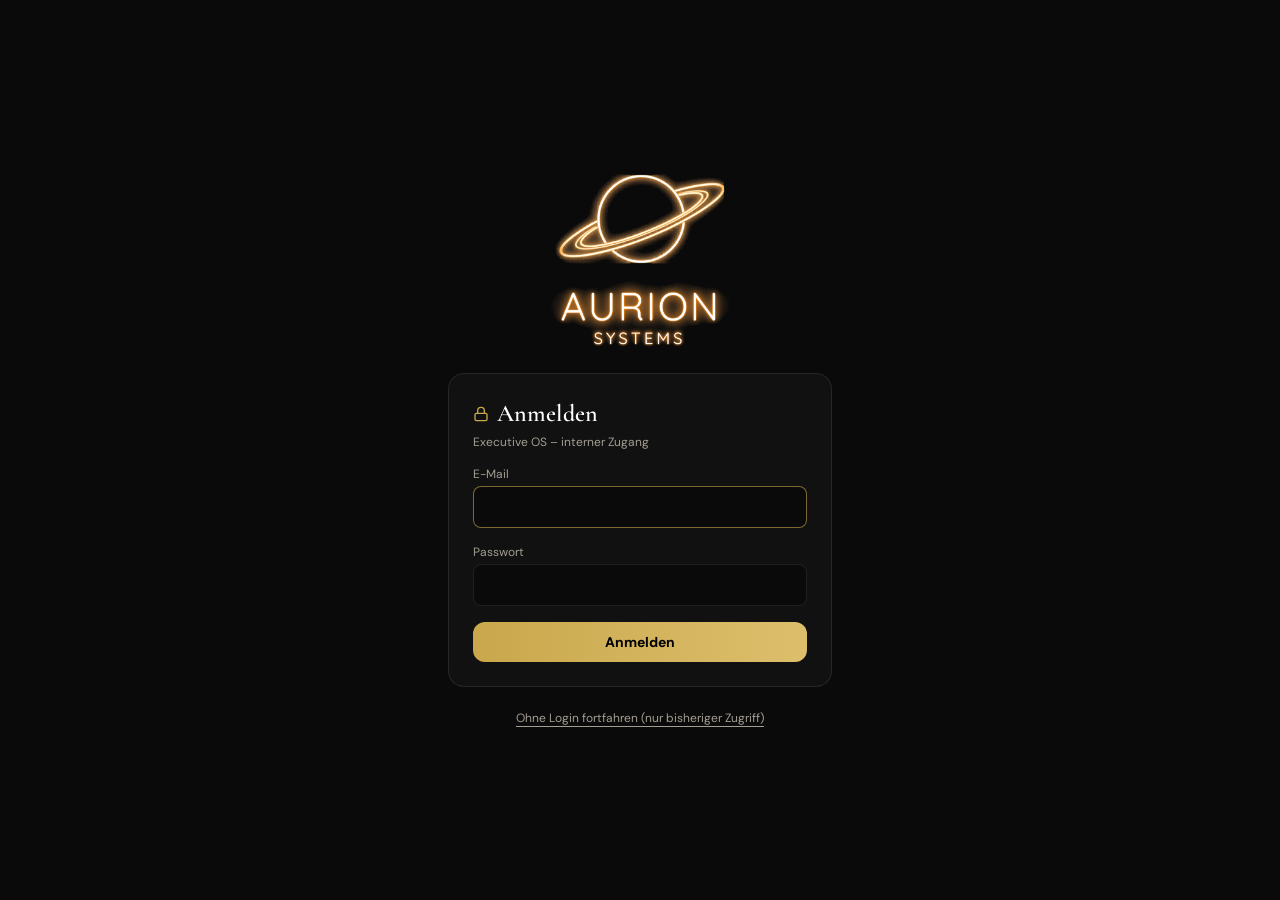
<file: index.html>
<!doctype html>
<html lang="de">
  <head>
    <meta name="robots" content="noindex,nofollow" />
    <meta charset="UTF-8" />
    <link rel="icon" type="image/png" href="./brand/favicon-clean.png" />
    <link rel="manifest" href="./manifest.webmanifest" />
    <link rel="apple-touch-icon" href="./brand/app-icon-180.png" />
    <meta name="apple-mobile-web-app-capable" content="yes" />
    <meta name="apple-mobile-web-app-status-bar-style" content="black" />
    <meta name="apple-mobile-web-app-title" content="Aurion" />
    <meta name="theme-color" content="#0A0A0A" />
    <meta name="viewport" content="width=device-width, initial-scale=1.0, viewport-fit=cover" />
    <title>Aurion Systems — Executive OS</title>
    <script type="module" crossorigin src="./assets/index-BF0K0bJr.js"></script>
    <link rel="stylesheet" crossorigin href="./assets/index-GeJ67xeR.css">
  </head>
  <body>
    <div id="root"></div>
  </body>
</html>
</file>
<file: assets/index-GeJ67xeR.css>
@font-face{font-family:DM Sans;font-style:normal;font-display:swap;font-weight:400;src:url(./dm-sans-latin-ext-400-normal-BtiwyxMk.woff2)format("woff2"),url(./dm-sans-latin-ext-400-normal-BjWJ59Pq.woff)format("woff");unicode-range:U+100-2BA,U+2BD-2C5,U+2C7-2CC,U+2CE-2D7,U+2DD-2FF,U+304,U+308,U+329,U+1D00-1DBF,U+1E00-1E9F,U+1EF2-1EFF,U+2020,U+20A0-20AB,U+20AD-20C0,U+2113,U+2C60-2C7F,U+A720-A7FF}@font-face{font-family:DM Sans;font-style:normal;font-display:swap;font-weight:400;src:url(./dm-sans-latin-400-normal-CW0RaeGs.woff2)format("woff2"),url(./dm-sans-latin-400-normal-BwCSEQnW.woff)format("woff");unicode-range:U+??,U+131,U+152-153,U+2BB-2BC,U+2C6,U+2DA,U+2DC,U+304,U+308,U+329,U+2000-206F,U+20AC,U+2122,U+2191,U+2193,U+2212,U+2215,U+FEFF,U+FFFD}@font-face{font-family:DM Sans;font-style:normal;font-display:swap;font-weight:500;src:url(./dm-sans-latin-ext-500-normal-BJfUCQsA.woff2)format("woff2"),url(./dm-sans-latin-ext-500-normal-DR84L5F-.woff)format("woff");unicode-range:U+100-2BA,U+2BD-2C5,U+2C7-2CC,U+2CE-2D7,U+2DD-2FF,U+304,U+308,U+329,U+1D00-1DBF,U+1E00-1E9F,U+1EF2-1EFF,U+2020,U+20A0-20AB,U+20AD-20C0,U+2113,U+2C60-2C7F,U+A720-A7FF}@font-face{font-family:DM Sans;font-style:normal;font-display:swap;font-weight:500;src:url(./dm-sans-latin-500-normal-B9HHJjqV.woff2)format("woff2"),url(./dm-sans-latin-500-normal-Dr3UlScf.woff)format("woff");unicode-range:U+??,U+131,U+152-153,U+2BB-2BC,U+2C6,U+2DA,U+2DC,U+304,U+308,U+329,U+2000-206F,U+20AC,U+2122,U+2191,U+2193,U+2212,U+2215,U+FEFF,U+FFFD}@font-face{font-family:DM Sans;font-style:normal;font-display:swap;font-weight:600;src:url(./dm-sans-latin-ext-600-normal-4vooXBpG.woff2)format("woff2"),url(./dm-sans-latin-ext-600-normal-DRtaDpgU.woff)format("woff");unicode-range:U+100-2BA,U+2BD-2C5,U+2C7-2CC,U+2CE-2D7,U+2DD-2FF,U+304,U+308,U+329,U+1D00-1DBF,U+1E00-1E9F,U+1EF2-1EFF,U+2020,U+20A0-20AB,U+20AD-20C0,U+2113,U+2C60-2C7F,U+A720-A7FF}@font-face{font-family:DM Sans;font-style:normal;font-display:swap;font-weight:600;src:url(./dm-sans-latin-600-normal-Aqo67rzb.woff2)format("woff2"),url(./dm-sans-latin-600-normal-BmdmIIQ2.woff)format("woff");unicode-range:U+??,U+131,U+152-153,U+2BB-2BC,U+2C6,U+2DA,U+2DC,U+304,U+308,U+329,U+2000-206F,U+20AC,U+2122,U+2191,U+2193,U+2212,U+2215,U+FEFF,U+FFFD}@font-face{font-family:DM Sans;font-style:normal;font-display:swap;font-weight:700;src:url(./dm-sans-latin-ext-700-normal-CJIcxD6K.woff2)format("woff2"),url(./dm-sans-latin-ext-700-normal-BLI3TTWz.woff)format("woff");unicode-range:U+100-2BA,U+2BD-2C5,U+2C7-2CC,U+2CE-2D7,U+2DD-2FF,U+304,U+308,U+329,U+1D00-1DBF,U+1E00-1E9F,U+1EF2-1EFF,U+2020,U+20A0-20AB,U+20AD-20C0,U+2113,U+2C60-2C7F,U+A720-A7FF}@font-face{font-family:DM Sans;font-style:normal;font-display:swap;font-weight:700;src:url(./dm-sans-latin-700-normal-DvUfVpUG.woff2)format("woff2"),url(./dm-sans-latin-700-normal-CUSSCpQX.woff)format("woff");unicode-range:U+??,U+131,U+152-153,U+2BB-2BC,U+2C6,U+2DA,U+2DC,U+304,U+308,U+329,U+2000-206F,U+20AC,U+2122,U+2191,U+2193,U+2212,U+2215,U+FEFF,U+FFFD}@font-face{font-family:Cormorant Garamond;font-style:normal;font-display:swap;font-weight:500;src:url(./cormorant-garamond-cyrillic-ext-500-normal-Yta7XZ9C.woff2)format("woff2"),url(./cormorant-garamond-cyrillic-ext-500-normal-lsPpqi9g.woff)format("woff");unicode-range:U+460-52F,U+1C80-1C8A,U+20B4,U+2DE0-2DFF,U+A640-A69F,U+FE2E-FE2F}@font-face{font-family:Cormorant Garamond;font-style:normal;font-display:swap;font-weight:500;src:url(./cormorant-garamond-cyrillic-500-normal-CyAY5ZLS.woff2)format("woff2"),url(./cormorant-garamond-cyrillic-500-normal-DkJXBcIH.woff)format("woff");unicode-range:U+301,U+400-45F,U+490-491,U+4B0-4B1,U+2116}@font-face{font-family:Cormorant Garamond;font-style:normal;font-display:swap;font-weight:500;src:url(./cormorant-garamond-vietnamese-500-normal-BZGLGj12.woff2)format("woff2"),url(./cormorant-garamond-vietnamese-500-normal-DqXqCC0q.woff)format("woff");unicode-range:U+102-103,U+110-111,U+128-129,U+168-169,U+1A0-1A1,U+1AF-1B0,U+300-301,U+303-304,U+308-309,U+323,U+329,U+1EA0-1EF9,U+20AB}@font-face{font-family:Cormorant Garamond;font-style:normal;font-display:swap;font-weight:500;src:url(./cormorant-garamond-latin-ext-500-normal-CH1kM7og.woff2)format("woff2"),url(./cormorant-garamond-latin-ext-500-normal-DYeaGGzO.woff)format("woff");unicode-range:U+100-2BA,U+2BD-2C5,U+2C7-2CC,U+2CE-2D7,U+2DD-2FF,U+304,U+308,U+329,U+1D00-1DBF,U+1E00-1E9F,U+1EF2-1EFF,U+2020,U+20A0-20AB,U+20AD-20C0,U+2113,U+2C60-2C7F,U+A720-A7FF}@font-face{font-family:Cormorant Garamond;font-style:normal;font-display:swap;font-weight:500;src:url(./cormorant-garamond-latin-500-normal-BsRWmXhO.woff2)format("woff2"),url(./cormorant-garamond-latin-500-normal-zIXX3Q-H.woff)format("woff");unicode-range:U+??,U+131,U+152-153,U+2BB-2BC,U+2C6,U+2DA,U+2DC,U+304,U+308,U+329,U+2000-206F,U+20AC,U+2122,U+2191,U+2193,U+2212,U+2215,U+FEFF,U+FFFD}@font-face{font-family:Cormorant Garamond;font-style:normal;font-display:swap;font-weight:600;src:url(./cormorant-garamond-cyrillic-ext-600-normal-BMhMHfrj.woff2)format("woff2"),url(./cormorant-garamond-cyrillic-ext-600-normal-CsIYWmWK.woff)format("woff");unicode-range:U+460-52F,U+1C80-1C8A,U+20B4,U+2DE0-2DFF,U+A640-A69F,U+FE2E-FE2F}@font-face{font-family:Cormorant Garamond;font-style:normal;font-display:swap;font-weight:600;src:url(./cormorant-garamond-cyrillic-600-normal-C2atO-64.woff2)format("woff2"),url(./cormorant-garamond-cyrillic-600-normal-FNmA3REe.woff)format("woff");unicode-range:U+301,U+400-45F,U+490-491,U+4B0-4B1,U+2116}@font-face{font-family:Cormorant Garamond;font-style:normal;font-display:swap;font-weight:600;src:url(./cormorant-garamond-vietnamese-600-normal-BoXdMtcr.woff2)format("woff2"),url(./cormorant-garamond-vietnamese-600-normal-C4HEjEaf.woff)format("woff");unicode-range:U+102-103,U+110-111,U+128-129,U+168-169,U+1A0-1A1,U+1AF-1B0,U+300-301,U+303-304,U+308-309,U+323,U+329,U+1EA0-1EF9,U+20AB}@font-face{font-family:Cormorant Garamond;font-style:normal;font-display:swap;font-weight:600;src:url(./cormorant-garamond-latin-ext-600-normal-DaBc-lu7.woff2)format("woff2"),url(./cormorant-garamond-latin-ext-600-normal-Dk3-quAP.woff)format("woff");unicode-range:U+100-2BA,U+2BD-2C5,U+2C7-2CC,U+2CE-2D7,U+2DD-2FF,U+304,U+308,U+329,U+1D00-1DBF,U+1E00-1E9F,U+1EF2-1EFF,U+2020,U+20A0-20AB,U+20AD-20C0,U+2113,U+2C60-2C7F,U+A720-A7FF}@font-face{font-family:Cormorant Garamond;font-style:normal;font-display:swap;font-weight:600;src:url(./cormorant-garamond-latin-600-normal-Co1r35X9.woff2)format("woff2"),url(./cormorant-garamond-latin-600-normal-2CBVLo0M.woff)format("woff");unicode-range:U+??,U+131,U+152-153,U+2BB-2BC,U+2C6,U+2DA,U+2DC,U+304,U+308,U+329,U+2000-206F,U+20AC,U+2122,U+2191,U+2193,U+2212,U+2215,U+FEFF,U+FFFD}@layer properties{@supports (((-webkit-hyphens:none)) and (not (margin-trim:inline))) or ((-moz-orient:inline) and (not (color:rgb(from red r g b)))){*,:before,:after,::backdrop{--tw-translate-x:0;--tw-translate-y:0;--tw-translate-z:0;--tw-rotate-x:initial;--tw-rotate-y:initial;--tw-rotate-z:initial;--tw-skew-x:initial;--tw-skew-y:initial;--tw-space-y-reverse:0;--tw-border-style:solid;--tw-gradient-position:initial;--tw-gradient-from:#0000;--tw-gradient-via:#0000;--tw-gradient-to:#0000;--tw-gradient-stops:initial;--tw-gradient-via-stops:initial;--tw-gradient-from-position:0%;--tw-gradient-via-position:50%;--tw-gradient-to-position:100%;--tw-leading:initial;--tw-font-weight:initial;--tw-tracking:initial;--tw-shadow:0 0 #0000;--tw-shadow-color:initial;--tw-shadow-alpha:100%;--tw-inset-shadow:0 0 #0000;--tw-inset-shadow-color:initial;--tw-inset-shadow-alpha:100%;--tw-ring-color:initial;--tw-ring-shadow:0 0 #0000;--tw-inset-ring-color:initial;--tw-inset-ring-shadow:0 0 #0000;--tw-ring-inset:initial;--tw-ring-offset-width:0px;--tw-ring-offset-color:#fff;--tw-ring-offset-shadow:0 0 #0000;--tw-blur:initial;--tw-brightness:initial;--tw-contrast:initial;--tw-grayscale:initial;--tw-hue-rotate:initial;--tw-invert:initial;--tw-opacity:initial;--tw-saturate:initial;--tw-sepia:initial;--tw-drop-shadow:initial;--tw-drop-shadow-color:initial;--tw-drop-shadow-alpha:100%;--tw-drop-shadow-size:initial;--tw-duration:initial}}}@layer theme{:root,:host{--font-sans:"DM Sans",sans-serif;--font-mono:ui-monospace, SFMono-Regular, Menlo, Monaco, Consolas, "Liberation Mono", "Courier New", monospace;--color-orange-500:#e0a04a;--color-amber-200:#f0ce98;--color-amber-300:#e8b873;--color-amber-400:#e0a04a;--color-amber-500:#e0a04a;--color-emerald-100:oklch(95% .052 163.051);--color-emerald-200:#bfddbe;--color-emerald-300:#a3cca2;--color-emerald-400:#7fb77e;--color-emerald-500:#7fb77e;--color-sky-300:oklch(82.8% .111 230.318);--color-sky-500:oklch(68.5% .169 237.323);--color-rose-200:#ebb5ab;--color-rose-300:#e3917f;--color-rose-400:#d4604f;--color-rose-500:#d4604f;--color-rose-600:#b94a3b;--color-slate-100:#f5f5f5;--color-slate-200:#e6e3dc;--color-slate-300:#cfcbc1;--color-slate-400:#a39e92;--color-slate-500:#7e796e;--color-slate-600:#5c584f;--color-slate-700:#3d3a34;--color-slate-800:#262421;--color-black:#000;--color-white:#fff;--spacing:.25rem;--container-xs:20rem;--container-sm:24rem;--container-md:28rem;--container-lg:32rem;--container-xl:36rem;--container-2xl:42rem;--container-3xl:48rem;--text-xs:.75rem;--text-xs--line-height:calc(1 / .75);--text-sm:.875rem;--text-sm--line-height:calc(1.25 / .875);--text-base:1rem;--text-base--line-height:calc(1.5 / 1);--text-lg:1.125rem;--text-lg--line-height:calc(1.75 / 1.125);--text-xl:1.25rem;--text-xl--line-height:calc(1.75 / 1.25);--text-2xl:1.5rem;--text-2xl--line-height:calc(2 / 1.5);--text-3xl:1.875rem;--text-3xl--line-height:calc(2.25 / 1.875);--text-4xl:2.25rem;--text-4xl--line-height:calc(2.5 / 2.25);--font-weight-normal:400;--font-weight-medium:500;--font-weight-semibold:600;--font-weight-bold:700;--tracking-tight:-.025em;--tracking-wider:.05em;--tracking-widest:.1em;--leading-tight:1.25;--leading-snug:1.375;--leading-relaxed:1.625;--radius-sm:.25rem;--radius-lg:.5rem;--radius-xl:.75rem;--radius-2xl:1rem;--animate-spin:spin 1s linear infinite;--animate-ping:ping 1s cubic-bezier(0, 0, .2, 1) infinite;--animate-pulse:pulse 2s cubic-bezier(.4, 0, .6, 1) infinite;--animate-bounce:bounce 1s infinite;--default-transition-duration:.15s;--default-transition-timing-function:cubic-bezier(.4, 0, .2, 1);--default-font-family:var(--font-sans);--default-mono-font-family:var(--font-mono);--font-display:"Cormorant Garamond",Georgia,serif;--color-ink:#0a0a0a;--color-surface:#111;--color-raised:#171717;--color-gold:#c9a84c;--color-gold-light:#ddbe6b}}@layer base{*,:after,:before,::backdrop{box-sizing:border-box;border:0 solid;margin:0;padding:0}::file-selector-button{box-sizing:border-box;border:0 solid;margin:0;padding:0}html,:host{-webkit-text-size-adjust:100%;tab-size:4;line-height:1.5;font-family:var(--default-font-family,-apple-system, BlinkMacSystemFont, "Segoe UI", Roboto, "Helvetica Neue", "Noto Sans", Arial, sans-serif, "Apple Color Emoji", "Segoe UI Emoji", "Segoe UI Symbol", "Noto Color Emoji");font-feature-settings:var(--default-font-feature-settings,normal);font-variation-settings:var(--default-font-variation-settings,normal);-webkit-tap-highlight-color:transparent}hr{height:0;color:inherit;border-top-width:1px}abbr:where([title]){-webkit-text-decoration:underline dotted;text-decoration:underline dotted}h1,h2,h3,h4,h5,h6{font-size:inherit;font-weight:inherit}a{color:inherit;-webkit-text-decoration:inherit;-webkit-text-decoration:inherit;-webkit-text-decoration:inherit;-webkit-text-decoration:inherit;text-decoration:inherit}b,strong{font-weight:bolder}code,kbd,samp,pre{font-family:var(--default-mono-font-family,ui-monospace, SFMono-Regular, Menlo, Monaco, Consolas, "Liberation Mono", "Courier New", monospace);font-feature-settings:var(--default-mono-font-feature-settings,normal);font-variation-settings:var(--default-mono-font-variation-settings,normal);font-size:1em}small{font-size:80%}sub,sup{vertical-align:baseline;font-size:75%;line-height:0;position:relative}sub{bottom:-.25em}sup{top:-.5em}table{text-indent:0;border-color:inherit;border-collapse:collapse}:-moz-focusring:where(:not(iframe)){outline:auto}progress{vertical-align:baseline}summary{display:list-item}ol,ul,menu{list-style:none}img,svg,video,canvas,audio,iframe,embed,object{vertical-align:middle;display:block}img,video{max-width:100%;height:auto}button,input,select,optgroup,textarea{font:inherit;font-feature-settings:inherit;font-variation-settings:inherit;letter-spacing:inherit;color:inherit;opacity:1;background-color:#0000;border-radius:0}::file-selector-button{font:inherit;font-feature-settings:inherit;font-variation-settings:inherit;letter-spacing:inherit;color:inherit;opacity:1;background-color:#0000;border-radius:0}:where(select:is([multiple],[size])) optgroup{font-weight:bolder}:where(select:is([multiple],[size])) optgroup option{padding-inline-start:20px}::file-selector-button{margin-inline-end:4px}::placeholder{opacity:1}@supports (not ((-webkit-appearance:-apple-pay-button))) or (contain-intrinsic-size:1px){::placeholder{color:currentColor}@supports (color:color-mix(in lab, red, red)){::placeholder{color:color-mix(in oklab, currentcolor 50%, transparent)}}}textarea{resize:vertical}::-webkit-search-decoration{-webkit-appearance:none}::-webkit-date-and-time-value{min-height:1lh;text-align:inherit}::-webkit-datetime-edit{display:inline-flex}::-webkit-datetime-edit-fields-wrapper{padding:0}::-webkit-datetime-edit{padding-block:0}::-webkit-datetime-edit-year-field{padding-block:0}::-webkit-datetime-edit-month-field{padding-block:0}::-webkit-datetime-edit-day-field{padding-block:0}::-webkit-datetime-edit-hour-field{padding-block:0}::-webkit-datetime-edit-minute-field{padding-block:0}::-webkit-datetime-edit-second-field{padding-block:0}::-webkit-datetime-edit-millisecond-field{padding-block:0}::-webkit-datetime-edit-meridiem-field{padding-block:0}::-webkit-calendar-picker-indicator{line-height:1}:-moz-ui-invalid{box-shadow:none}button,input:where([type=button],[type=reset],[type=submit]){appearance:button}::file-selector-button{appearance:button}::-webkit-inner-spin-button{height:auto}::-webkit-outer-spin-button{height:auto}[hidden]:where(:not([hidden=until-found])){display:none!important}}@layer components;@layer utilities{.pointer-events-none{pointer-events:none}.visible{visibility:visible}.absolute{position:absolute}.fixed{position:fixed}.relative{position:relative}.static{position:static}.sticky{position:sticky}.inset-0{inset:0}.-top-8{top:calc(var(--spacing) * -8)}.top-0{top:0}.top-1\/2{top:50%}.top-3{top:calc(var(--spacing) * 3)}.top-4{top:calc(var(--spacing) * 4)}.-right-8{right:calc(var(--spacing) * -8)}.right-0\.5{right:calc(var(--spacing) * .5)}.right-3{right:calc(var(--spacing) * 3)}.right-4{right:calc(var(--spacing) * 4)}.right-5{right:calc(var(--spacing) * 5)}.bottom-0\.5{bottom:calc(var(--spacing) * .5)}.bottom-5{bottom:calc(var(--spacing) * 5)}.left-2\.5{left:calc(var(--spacing) * 2.5)}.left-3{left:calc(var(--spacing) * 3)}.z-0{z-index:0}.z-10{z-index:10}.z-20{z-index:20}.z-30{z-index:30}.z-50{z-index:50}.z-\[60\]{z-index:60}.col-span-2{grid-column:span 2/span 2}.col-span-3{grid-column:span 3/span 3}.col-span-4{grid-column:span 4/span 4}.col-span-6{grid-column:span 6/span 6}.col-span-7{grid-column:span 7/span 7}.col-span-10{grid-column:span 10/span 10}.col-span-12{grid-column:span 12/span 12}.mx-auto{margin-inline:auto}.my-2{margin-block:calc(var(--spacing) * 2)}.my-auto{margin-block:auto}.mt-0\.5{margin-top:calc(var(--spacing) * .5)}.mt-1{margin-top:var(--spacing)}.mt-1\.5{margin-top:calc(var(--spacing) * 1.5)}.mt-2{margin-top:calc(var(--spacing) * 2)}.mt-3{margin-top:calc(var(--spacing) * 3)}.mt-4{margin-top:calc(var(--spacing) * 4)}.mt-5{margin-top:calc(var(--spacing) * 5)}.mt-6{margin-top:calc(var(--spacing) * 6)}.mr-1{margin-right:var(--spacing)}.mr-1\.5{margin-right:calc(var(--spacing) * 1.5)}.mb-0\.5{margin-bottom:calc(var(--spacing) * .5)}.mb-1{margin-bottom:var(--spacing)}.mb-1\.5{margin-bottom:calc(var(--spacing) * 1.5)}.mb-2{margin-bottom:calc(var(--spacing) * 2)}.mb-3{margin-bottom:calc(var(--spacing) * 3)}.mb-4{margin-bottom:calc(var(--spacing) * 4)}.mb-5{margin-bottom:calc(var(--spacing) * 5)}.mb-6{margin-bottom:calc(var(--spacing) * 6)}.ml-2{margin-left:calc(var(--spacing) * 2)}.ml-auto{margin-left:auto}.line-clamp-2{-webkit-line-clamp:2;-webkit-box-orient:vertical;display:-webkit-box;overflow:hidden}.block{display:block}.flex{display:flex}.grid{display:grid}.hidden{display:none}.inline{display:inline}.table{display:table}.h-1\.5{height:calc(var(--spacing) * 1.5)}.h-2{height:calc(var(--spacing) * 2)}.h-2\.5{height:calc(var(--spacing) * 2.5)}.h-3{height:calc(var(--spacing) * 3)}.h-3\.5{height:calc(var(--spacing) * 3.5)}.h-4{height:calc(var(--spacing) * 4)}.h-5{height:calc(var(--spacing) * 5)}.h-8{height:calc(var(--spacing) * 8)}.h-11{height:calc(var(--spacing) * 11)}.h-24{height:calc(var(--spacing) * 24)}.h-36{height:calc(var(--spacing) * 36)}.h-44{height:calc(var(--spacing) * 44)}.h-60{height:calc(var(--spacing) * 60)}.h-\[420px\]{height:420px}.h-auto{height:auto}.h-full{height:100%}.h-screen{height:100vh}.max-h-44{max-height:calc(var(--spacing) * 44)}.max-h-56{max-height:calc(var(--spacing) * 56)}.max-h-80{max-height:calc(var(--spacing) * 80)}.max-h-\[90vh\]{max-height:90vh}.max-h-\[240px\]{max-height:240px}.max-h-\[420px\]{max-height:420px}.max-h-\[520px\]{max-height:520px}.max-h-\[720px\]{max-height:720px}.min-h-\[24rem\]{min-height:24rem}.min-h-\[68px\]{min-height:68px}.min-h-\[220px\]{min-height:220px}.min-h-\[320px\]{min-height:320px}.min-h-screen{min-height:100vh}.\!w-auto{width:auto!important}.w-2{width:calc(var(--spacing) * 2)}.w-2\.5{width:calc(var(--spacing) * 2.5)}.w-3{width:calc(var(--spacing) * 3)}.w-3\.5{width:calc(var(--spacing) * 3.5)}.w-4{width:calc(var(--spacing) * 4)}.w-5{width:calc(var(--spacing) * 5)}.w-8{width:calc(var(--spacing) * 8)}.w-9{width:calc(var(--spacing) * 9)}.w-10{width:calc(var(--spacing) * 10)}.w-11{width:calc(var(--spacing) * 11)}.w-24{width:calc(var(--spacing) * 24)}.w-28{width:calc(var(--spacing) * 28)}.w-40{width:calc(var(--spacing) * 40)}.w-60{width:calc(var(--spacing) * 60)}.w-64{width:calc(var(--spacing) * 64)}.w-auto{width:auto}.w-full{width:100%}.max-w-2xl{max-width:var(--container-2xl)}.max-w-3xl{max-width:var(--container-3xl)}.max-w-\[60\%\]{max-width:60%}.max-w-\[180px\]{max-width:180px}.max-w-\[200px\]{max-width:200px}.max-w-\[240px\]{max-width:240px}.max-w-\[1650px\]{max-width:1650px}.max-w-\[min\(92vw\,460px\)\]{max-width:min(92vw,460px)}.max-w-full{max-width:100%}.max-w-lg{max-width:var(--container-lg)}.max-w-md{max-width:var(--container-md)}.max-w-sm{max-width:var(--container-sm)}.max-w-xl{max-width:var(--container-xl)}.max-w-xs{max-width:var(--container-xs)}.min-w-0{min-width:0}.min-w-\[160px\]{min-width:160px}.min-w-\[180px\]{min-width:180px}.min-w-\[200px\]{min-width:200px}.min-w-\[640px\]{min-width:640px}.min-w-\[760px\]{min-width:760px}.min-w-\[780px\]{min-width:780px}.min-w-\[920px\]{min-width:920px}.flex-1{flex:1}.shrink-0{flex-shrink:0}.basis-full{flex-basis:100%}.border-collapse{border-collapse:collapse}.-translate-y-1\/2{--tw-translate-y:calc(calc(1 / 2 * 100%) * -1);translate:var(--tw-translate-x) var(--tw-translate-y)}.transform{transform:var(--tw-rotate-x,) var(--tw-rotate-y,) var(--tw-rotate-z,) var(--tw-skew-x,) var(--tw-skew-y,)}.animate-bounce{animation:var(--animate-bounce)}.animate-ping{animation:var(--animate-ping)}.animate-pulse{animation:var(--animate-pulse)}.animate-spin{animation:var(--animate-spin)}.cursor-not-allowed{cursor:not-allowed}.cursor-pointer{cursor:pointer}.scroll-mt-28{scroll-margin-top:calc(var(--spacing) * 28)}.grid-cols-1{grid-template-columns:repeat(1,minmax(0,1fr))}.grid-cols-2{grid-template-columns:repeat(2,minmax(0,1fr))}.grid-cols-3{grid-template-columns:repeat(3,minmax(0,1fr))}.grid-cols-7{grid-template-columns:repeat(7,minmax(0,1fr))}.grid-cols-12{grid-template-columns:repeat(12,minmax(0,1fr))}.grid-cols-\[auto_1fr\]{grid-template-columns:auto 1fr}.flex-col{flex-direction:column}.flex-wrap{flex-wrap:wrap}.items-baseline{align-items:baseline}.items-center{align-items:center}.items-end{align-items:flex-end}.items-start{align-items:flex-start}.justify-between{justify-content:space-between}.justify-center{justify-content:center}.justify-end{justify-content:flex-end}.gap-1{gap:var(--spacing)}.gap-1\.5{gap:calc(var(--spacing) * 1.5)}.gap-2{gap:calc(var(--spacing) * 2)}.gap-2\.5{gap:calc(var(--spacing) * 2.5)}.gap-3{gap:calc(var(--spacing) * 3)}.gap-3\.5{gap:calc(var(--spacing) * 3.5)}.gap-4{gap:calc(var(--spacing) * 4)}.gap-6{gap:calc(var(--spacing) * 6)}:where(.space-y-0\.5>:not(:last-child)){--tw-space-y-reverse:0;margin-block-start:calc(calc(var(--spacing) * .5) * var(--tw-space-y-reverse));margin-block-end:calc(calc(var(--spacing) * .5) * calc(1 - var(--tw-space-y-reverse)))}:where(.space-y-1>:not(:last-child)){--tw-space-y-reverse:0;margin-block-start:calc(var(--spacing) * var(--tw-space-y-reverse));margin-block-end:calc(var(--spacing) * calc(1 - var(--tw-space-y-reverse)))}:where(.space-y-1\.5>:not(:last-child)){--tw-space-y-reverse:0;margin-block-start:calc(calc(var(--spacing) * 1.5) * var(--tw-space-y-reverse));margin-block-end:calc(calc(var(--spacing) * 1.5) * calc(1 - var(--tw-space-y-reverse)))}:where(.space-y-2>:not(:last-child)){--tw-space-y-reverse:0;margin-block-start:calc(calc(var(--spacing) * 2) * var(--tw-space-y-reverse));margin-block-end:calc(calc(var(--spacing) * 2) * calc(1 - var(--tw-space-y-reverse)))}:where(.space-y-2\.5>:not(:last-child)){--tw-space-y-reverse:0;margin-block-start:calc(calc(var(--spacing) * 2.5) * var(--tw-space-y-reverse));margin-block-end:calc(calc(var(--spacing) * 2.5) * calc(1 - var(--tw-space-y-reverse)))}:where(.space-y-3>:not(:last-child)){--tw-space-y-reverse:0;margin-block-start:calc(calc(var(--spacing) * 3) * var(--tw-space-y-reverse));margin-block-end:calc(calc(var(--spacing) * 3) * calc(1 - var(--tw-space-y-reverse)))}:where(.space-y-3\.5>:not(:last-child)){--tw-space-y-reverse:0;margin-block-start:calc(calc(var(--spacing) * 3.5) * var(--tw-space-y-reverse));margin-block-end:calc(calc(var(--spacing) * 3.5) * calc(1 - var(--tw-space-y-reverse)))}:where(.space-y-4>:not(:last-child)){--tw-space-y-reverse:0;margin-block-start:calc(calc(var(--spacing) * 4) * var(--tw-space-y-reverse));margin-block-end:calc(calc(var(--spacing) * 4) * calc(1 - var(--tw-space-y-reverse)))}:where(.space-y-6>:not(:last-child)){--tw-space-y-reverse:0;margin-block-start:calc(calc(var(--spacing) * 6) * var(--tw-space-y-reverse));margin-block-end:calc(calc(var(--spacing) * 6) * calc(1 - var(--tw-space-y-reverse)))}.gap-x-3{column-gap:calc(var(--spacing) * 3)}.gap-y-1{row-gap:var(--spacing)}.self-center{align-self:center}.truncate{text-overflow:ellipsis;white-space:nowrap;overflow:hidden}.overflow-hidden{overflow:hidden}.overflow-visible{overflow:visible}.overflow-x-auto{overflow-x:auto}.overflow-x-hidden{overflow-x:hidden}.overflow-y-auto{overflow-y:auto}.rounded{border-radius:.25rem}.rounded-2xl{border-radius:var(--radius-2xl)}.rounded-full{border-radius:2147483647px}.rounded-lg{border-radius:var(--radius-lg)}.rounded-sm{border-radius:var(--radius-sm)}.rounded-xl{border-radius:var(--radius-xl)}.border{border-style:var(--tw-border-style);border-width:1px}.border-t{border-top-style:var(--tw-border-style);border-top-width:1px}.border-r{border-right-style:var(--tw-border-style);border-right-width:1px}.border-b{border-bottom-style:var(--tw-border-style);border-bottom-width:1px}.border-l{border-left-style:var(--tw-border-style);border-left-width:1px}.border-dashed{--tw-border-style:dashed;border-style:dashed}.border-amber-500\/30{border-color:#e0a04a4d}@supports (color:color-mix(in lab, red, red)){.border-amber-500\/30{border-color:color-mix(in oklab, var(--color-amber-500) 30%, transparent)}}.border-amber-500\/35{border-color:#e0a04a59}@supports (color:color-mix(in lab, red, red)){.border-amber-500\/35{border-color:color-mix(in oklab, var(--color-amber-500) 35%, transparent)}}.border-amber-500\/40{border-color:#e0a04a66}@supports (color:color-mix(in lab, red, red)){.border-amber-500\/40{border-color:color-mix(in oklab, var(--color-amber-500) 40%, transparent)}}.border-amber-500\/50{border-color:#e0a04a80}@supports (color:color-mix(in lab, red, red)){.border-amber-500\/50{border-color:color-mix(in oklab, var(--color-amber-500) 50%, transparent)}}.border-emerald-500\/25{border-color:#7fb77e40}@supports (color:color-mix(in lab, red, red)){.border-emerald-500\/25{border-color:color-mix(in oklab, var(--color-emerald-500) 25%, transparent)}}.border-emerald-500\/30{border-color:#7fb77e4d}@supports (color:color-mix(in lab, red, red)){.border-emerald-500\/30{border-color:color-mix(in oklab, var(--color-emerald-500) 30%, transparent)}}.border-emerald-500\/35{border-color:#7fb77e59}@supports (color:color-mix(in lab, red, red)){.border-emerald-500\/35{border-color:color-mix(in oklab, var(--color-emerald-500) 35%, transparent)}}.border-emerald-500\/40{border-color:#7fb77e66}@supports (color:color-mix(in lab, red, red)){.border-emerald-500\/40{border-color:color-mix(in oklab, var(--color-emerald-500) 40%, transparent)}}.border-gold\/20{border-color:#c9a84c33}@supports (color:color-mix(in lab, red, red)){.border-gold\/20{border-color:color-mix(in oklab, var(--color-gold) 20%, transparent)}}.border-gold\/25{border-color:#c9a84c40}@supports (color:color-mix(in lab, red, red)){.border-gold\/25{border-color:color-mix(in oklab, var(--color-gold) 25%, transparent)}}.border-gold\/30{border-color:#c9a84c4d}@supports (color:color-mix(in lab, red, red)){.border-gold\/30{border-color:color-mix(in oklab, var(--color-gold) 30%, transparent)}}.border-gold\/35{border-color:#c9a84c59}@supports (color:color-mix(in lab, red, red)){.border-gold\/35{border-color:color-mix(in oklab, var(--color-gold) 35%, transparent)}}.border-gold\/40{border-color:#c9a84c66}@supports (color:color-mix(in lab, red, red)){.border-gold\/40{border-color:color-mix(in oklab, var(--color-gold) 40%, transparent)}}.border-gold\/45{border-color:#c9a84c73}@supports (color:color-mix(in lab, red, red)){.border-gold\/45{border-color:color-mix(in oklab, var(--color-gold) 45%, transparent)}}.border-gold\/50{border-color:#c9a84c80}@supports (color:color-mix(in lab, red, red)){.border-gold\/50{border-color:color-mix(in oklab, var(--color-gold) 50%, transparent)}}.border-gold\/60{border-color:#c9a84c99}@supports (color:color-mix(in lab, red, red)){.border-gold\/60{border-color:color-mix(in oklab, var(--color-gold) 60%, transparent)}}.border-rose-500\/30{border-color:#d4604f4d}@supports (color:color-mix(in lab, red, red)){.border-rose-500\/30{border-color:color-mix(in oklab, var(--color-rose-500) 30%, transparent)}}.border-rose-500\/35{border-color:#d4604f59}@supports (color:color-mix(in lab, red, red)){.border-rose-500\/35{border-color:color-mix(in oklab, var(--color-rose-500) 35%, transparent)}}.border-rose-500\/40{border-color:#d4604f66}@supports (color:color-mix(in lab, red, red)){.border-rose-500\/40{border-color:color-mix(in oklab, var(--color-rose-500) 40%, transparent)}}.border-rose-500\/50{border-color:#d4604f80}@supports (color:color-mix(in lab, red, red)){.border-rose-500\/50{border-color:color-mix(in oklab, var(--color-rose-500) 50%, transparent)}}.border-sky-500\/35{border-color:#00a5ef59}@supports (color:color-mix(in lab, red, red)){.border-sky-500\/35{border-color:color-mix(in oklab, var(--color-sky-500) 35%, transparent)}}.border-slate-500\/30{border-color:#7e796e4d}@supports (color:color-mix(in lab, red, red)){.border-slate-500\/30{border-color:color-mix(in oklab, var(--color-slate-500) 30%, transparent)}}.border-slate-500\/40{border-color:#7e796e66}@supports (color:color-mix(in lab, red, red)){.border-slate-500\/40{border-color:color-mix(in oklab, var(--color-slate-500) 40%, transparent)}}.border-transparent{border-color:#0000}.border-white\/\[0\.1\]{border-color:#ffffff1a}@supports (color:color-mix(in lab, red, red)){.border-white\/\[0\.1\]{border-color:color-mix(in oklab, var(--color-white) 10%, transparent)}}.border-white\/\[0\.04\]{border-color:#ffffff0a}@supports (color:color-mix(in lab, red, red)){.border-white\/\[0\.04\]{border-color:color-mix(in oklab, var(--color-white) 4%, transparent)}}.border-white\/\[0\.05\]{border-color:#ffffff0d}@supports (color:color-mix(in lab, red, red)){.border-white\/\[0\.05\]{border-color:color-mix(in oklab, var(--color-white) 5%, transparent)}}.border-white\/\[0\.06\]{border-color:#ffffff0f}@supports (color:color-mix(in lab, red, red)){.border-white\/\[0\.06\]{border-color:color-mix(in oklab, var(--color-white) 6%, transparent)}}.border-white\/\[0\.07\]{border-color:#ffffff12}@supports (color:color-mix(in lab, red, red)){.border-white\/\[0\.07\]{border-color:color-mix(in oklab, var(--color-white) 7.0%, transparent)}}.border-white\/\[0\.08\]{border-color:#ffffff14}@supports (color:color-mix(in lab, red, red)){.border-white\/\[0\.08\]{border-color:color-mix(in oklab, var(--color-white) 8%, transparent)}}.border-white\/\[0\.09\]{border-color:#ffffff17}@supports (color:color-mix(in lab, red, red)){.border-white\/\[0\.09\]{border-color:color-mix(in oklab, var(--color-white) 9%, transparent)}}.border-white\/\[0\.12\]{border-color:#ffffff1f}@supports (color:color-mix(in lab, red, red)){.border-white\/\[0\.12\]{border-color:color-mix(in oklab, var(--color-white) 12%, transparent)}}.border-white\/\[0\.14\]{border-color:#ffffff24}@supports (color:color-mix(in lab, red, red)){.border-white\/\[0\.14\]{border-color:color-mix(in oklab, var(--color-white) 14.0%, transparent)}}.bg-amber-400{background-color:var(--color-amber-400)}.bg-amber-500\/10{background-color:#e0a04a1a}@supports (color:color-mix(in lab, red, red)){.bg-amber-500\/10{background-color:color-mix(in oklab, var(--color-amber-500) 10%, transparent)}}.bg-amber-500\/15{background-color:#e0a04a26}@supports (color:color-mix(in lab, red, red)){.bg-amber-500\/15{background-color:color-mix(in oklab, var(--color-amber-500) 15%, transparent)}}.bg-black\/80{background-color:#000c}@supports (color:color-mix(in lab, red, red)){.bg-black\/80{background-color:color-mix(in oklab, var(--color-black) 80%, transparent)}}.bg-emerald-400{background-color:var(--color-emerald-400)}.bg-emerald-500\/10{background-color:#7fb77e1a}@supports (color:color-mix(in lab, red, red)){.bg-emerald-500\/10{background-color:color-mix(in oklab, var(--color-emerald-500) 10%, transparent)}}.bg-emerald-500\/15{background-color:#7fb77e26}@supports (color:color-mix(in lab, red, red)){.bg-emerald-500\/15{background-color:color-mix(in oklab, var(--color-emerald-500) 15%, transparent)}}.bg-emerald-500\/20{background-color:#7fb77e33}@supports (color:color-mix(in lab, red, red)){.bg-emerald-500\/20{background-color:color-mix(in oklab, var(--color-emerald-500) 20%, transparent)}}.bg-emerald-500\/\[0\.12\]{background-color:#7fb77e1f}@supports (color:color-mix(in lab, red, red)){.bg-emerald-500\/\[0\.12\]{background-color:color-mix(in oklab, var(--color-emerald-500) 12%, transparent)}}.bg-gold{background-color:var(--color-gold)}.bg-gold\/10{background-color:#c9a84c1a}@supports (color:color-mix(in lab, red, red)){.bg-gold\/10{background-color:color-mix(in oklab, var(--color-gold) 10%, transparent)}}.bg-gold\/15{background-color:#c9a84c26}@supports (color:color-mix(in lab, red, red)){.bg-gold\/15{background-color:color-mix(in oklab, var(--color-gold) 15%, transparent)}}.bg-gold\/20{background-color:#c9a84c33}@supports (color:color-mix(in lab, red, red)){.bg-gold\/20{background-color:color-mix(in oklab, var(--color-gold) 20%, transparent)}}.bg-gold\/25{background-color:#c9a84c40}@supports (color:color-mix(in lab, red, red)){.bg-gold\/25{background-color:color-mix(in oklab, var(--color-gold) 25%, transparent)}}.bg-ink{background-color:var(--color-ink)}.bg-ink\/60{background-color:#0a0a0a99}@supports (color:color-mix(in lab, red, red)){.bg-ink\/60{background-color:color-mix(in oklab, var(--color-ink) 60%, transparent)}}.bg-ink\/90{background-color:#0a0a0ae6}@supports (color:color-mix(in lab, red, red)){.bg-ink\/90{background-color:color-mix(in oklab, var(--color-ink) 90%, transparent)}}.bg-ink\/95{background-color:#0a0a0af2}@supports (color:color-mix(in lab, red, red)){.bg-ink\/95{background-color:color-mix(in oklab, var(--color-ink) 95%, transparent)}}.bg-raised{background-color:var(--color-raised)}.bg-raised\/95{background-color:#171717f2}@supports (color:color-mix(in lab, red, red)){.bg-raised\/95{background-color:color-mix(in oklab, var(--color-raised) 95%, transparent)}}.bg-rose-500{background-color:var(--color-rose-500)}.bg-rose-500\/10{background-color:#d4604f1a}@supports (color:color-mix(in lab, red, red)){.bg-rose-500\/10{background-color:color-mix(in oklab, var(--color-rose-500) 10%, transparent)}}.bg-rose-500\/15{background-color:#d4604f26}@supports (color:color-mix(in lab, red, red)){.bg-rose-500\/15{background-color:color-mix(in oklab, var(--color-rose-500) 15%, transparent)}}.bg-rose-500\/20{background-color:#d4604f33}@supports (color:color-mix(in lab, red, red)){.bg-rose-500\/20{background-color:color-mix(in oklab, var(--color-rose-500) 20%, transparent)}}.bg-rose-600{background-color:var(--color-rose-600)}.bg-sky-500\/15{background-color:#00a5ef26}@supports (color:color-mix(in lab, red, red)){.bg-sky-500\/15{background-color:color-mix(in oklab, var(--color-sky-500) 15%, transparent)}}.bg-slate-500\/15{background-color:#7e796e26}@supports (color:color-mix(in lab, red, red)){.bg-slate-500\/15{background-color:color-mix(in oklab, var(--color-slate-500) 15%, transparent)}}.bg-slate-600{background-color:var(--color-slate-600)}.bg-slate-800{background-color:var(--color-slate-800)}.bg-surface{background-color:var(--color-surface)}.bg-surface\/95{background-color:#111111f2}@supports (color:color-mix(in lab, red, red)){.bg-surface\/95{background-color:color-mix(in oklab, var(--color-surface) 95%, transparent)}}.bg-transparent{background-color:#0000}.bg-white{background-color:var(--color-white)}.bg-white\/5{background-color:#ffffff0d}@supports (color:color-mix(in lab, red, red)){.bg-white\/5{background-color:color-mix(in oklab, var(--color-white) 5%, transparent)}}.bg-white\/10{background-color:#ffffff1a}@supports (color:color-mix(in lab, red, red)){.bg-white\/10{background-color:color-mix(in oklab, var(--color-white) 10%, transparent)}}.bg-white\/\[0\.02\]{background-color:#ffffff05}@supports (color:color-mix(in lab, red, red)){.bg-white\/\[0\.02\]{background-color:color-mix(in oklab, var(--color-white) 2%, transparent)}}.bg-white\/\[0\.03\]{background-color:#ffffff08}@supports (color:color-mix(in lab, red, red)){.bg-white\/\[0\.03\]{background-color:color-mix(in oklab, var(--color-white) 3%, transparent)}}.bg-white\/\[0\.04\]{background-color:#ffffff0a}@supports (color:color-mix(in lab, red, red)){.bg-white\/\[0\.04\]{background-color:color-mix(in oklab, var(--color-white) 4%, transparent)}}.bg-white\/\[0\.05\]{background-color:#ffffff0d}@supports (color:color-mix(in lab, red, red)){.bg-white\/\[0\.05\]{background-color:color-mix(in oklab, var(--color-white) 5%, transparent)}}.bg-white\/\[0\.06\]{background-color:#ffffff0f}@supports (color:color-mix(in lab, red, red)){.bg-white\/\[0\.06\]{background-color:color-mix(in oklab, var(--color-white) 6%, transparent)}}.bg-gradient-to-b{--tw-gradient-position:to bottom in oklab;background-image:linear-gradient(var(--tw-gradient-stops))}.bg-gradient-to-br{--tw-gradient-position:to bottom right in oklab;background-image:linear-gradient(var(--tw-gradient-stops))}.bg-gradient-to-r{--tw-gradient-position:to right in oklab;background-image:linear-gradient(var(--tw-gradient-stops))}.bg-\[radial-gradient\(circle\,rgba\(201\,168\,76\,\.14\)\,transparent_70\%\)\]{background-image:radial-gradient(circle,#c9a84c24,#0000 70%)}.from-amber-500{--tw-gradient-from:var(--color-amber-500);--tw-gradient-stops:var(--tw-gradient-via-stops,var(--tw-gradient-position), var(--tw-gradient-from) var(--tw-gradient-from-position), var(--tw-gradient-to) var(--tw-gradient-to-position))}.from-emerald-500{--tw-gradient-from:var(--color-emerald-500);--tw-gradient-stops:var(--tw-gradient-via-stops,var(--tw-gradient-position), var(--tw-gradient-from) var(--tw-gradient-from-position), var(--tw-gradient-to) var(--tw-gradient-to-position))}.from-gold{--tw-gradient-from:var(--color-gold);--tw-gradient-stops:var(--tw-gradient-via-stops,var(--tw-gradient-position), var(--tw-gradient-from) var(--tw-gradient-from-position), var(--tw-gradient-to) var(--tw-gradient-to-position))}.from-gold\/20{--tw-gradient-from:#c9a84c33}@supports (color:color-mix(in lab, red, red)){.from-gold\/20{--tw-gradient-from:color-mix(in oklab, var(--color-gold) 20%, transparent)}}.from-gold\/20{--tw-gradient-stops:var(--tw-gradient-via-stops,var(--tw-gradient-position), var(--tw-gradient-from) var(--tw-gradient-from-position), var(--tw-gradient-to) var(--tw-gradient-to-position))}.from-gold\/25{--tw-gradient-from:#c9a84c40}@supports (color:color-mix(in lab, red, red)){.from-gold\/25{--tw-gradient-from:color-mix(in oklab, var(--color-gold) 25%, transparent)}}.from-gold\/25{--tw-gradient-stops:var(--tw-gradient-via-stops,var(--tw-gradient-position), var(--tw-gradient-from) var(--tw-gradient-from-position), var(--tw-gradient-to) var(--tw-gradient-to-position))}.from-raised{--tw-gradient-from:var(--color-raised);--tw-gradient-stops:var(--tw-gradient-via-stops,var(--tw-gradient-position), var(--tw-gradient-from) var(--tw-gradient-from-position), var(--tw-gradient-to) var(--tw-gradient-to-position))}.from-slate-500{--tw-gradient-from:var(--color-slate-500);--tw-gradient-stops:var(--tw-gradient-via-stops,var(--tw-gradient-position), var(--tw-gradient-from) var(--tw-gradient-from-position), var(--tw-gradient-to) var(--tw-gradient-to-position))}.via-gold{--tw-gradient-via:var(--color-gold);--tw-gradient-via-stops:var(--tw-gradient-position), var(--tw-gradient-from) var(--tw-gradient-from-position), var(--tw-gradient-via) var(--tw-gradient-via-position), var(--tw-gradient-to) var(--tw-gradient-to-position);--tw-gradient-stops:var(--tw-gradient-via-stops)}.via-gold\/10{--tw-gradient-via:#c9a84c1a}@supports (color:color-mix(in lab, red, red)){.via-gold\/10{--tw-gradient-via:color-mix(in oklab, var(--color-gold) 10%, transparent)}}.via-gold\/10{--tw-gradient-via-stops:var(--tw-gradient-position), var(--tw-gradient-from) var(--tw-gradient-from-position), var(--tw-gradient-via) var(--tw-gradient-via-position), var(--tw-gradient-to) var(--tw-gradient-to-position);--tw-gradient-stops:var(--tw-gradient-via-stops)}.to-emerald-400{--tw-gradient-to:var(--color-emerald-400);--tw-gradient-stops:var(--tw-gradient-via-stops,var(--tw-gradient-position), var(--tw-gradient-from) var(--tw-gradient-from-position), var(--tw-gradient-to) var(--tw-gradient-to-position))}.to-gold-light{--tw-gradient-to:var(--color-gold-light);--tw-gradient-stops:var(--tw-gradient-via-stops,var(--tw-gradient-position), var(--tw-gradient-from) var(--tw-gradient-from-position), var(--tw-gradient-to) var(--tw-gradient-to-position))}.to-gold\/10{--tw-gradient-to:#c9a84c1a}@supports (color:color-mix(in lab, red, red)){.to-gold\/10{--tw-gradient-to:color-mix(in oklab, var(--color-gold) 10%, transparent)}}.to-gold\/10{--tw-gradient-stops:var(--tw-gradient-via-stops,var(--tw-gradient-position), var(--tw-gradient-from) var(--tw-gradient-from-position), var(--tw-gradient-to) var(--tw-gradient-to-position))}.to-gold\/15{--tw-gradient-to:#c9a84c26}@supports (color:color-mix(in lab, red, red)){.to-gold\/15{--tw-gradient-to:color-mix(in oklab, var(--color-gold) 15%, transparent)}}.to-gold\/15{--tw-gradient-stops:var(--tw-gradient-via-stops,var(--tw-gradient-position), var(--tw-gradient-from) var(--tw-gradient-from-position), var(--tw-gradient-to) var(--tw-gradient-to-position))}.to-orange-500{--tw-gradient-to:var(--color-orange-500);--tw-gradient-stops:var(--tw-gradient-via-stops,var(--tw-gradient-position), var(--tw-gradient-from) var(--tw-gradient-from-position), var(--tw-gradient-to) var(--tw-gradient-to-position))}.to-slate-400{--tw-gradient-to:var(--color-slate-400);--tw-gradient-stops:var(--tw-gradient-via-stops,var(--tw-gradient-position), var(--tw-gradient-from) var(--tw-gradient-from-position), var(--tw-gradient-to) var(--tw-gradient-to-position))}.to-surface{--tw-gradient-to:var(--color-surface);--tw-gradient-stops:var(--tw-gradient-via-stops,var(--tw-gradient-position), var(--tw-gradient-from) var(--tw-gradient-from-position), var(--tw-gradient-to) var(--tw-gradient-to-position))}.fill-current{fill:currentColor}.object-contain{object-fit:contain}.p-1{padding:var(--spacing)}.p-1\.5{padding:calc(var(--spacing) * 1.5)}.p-2{padding:calc(var(--spacing) * 2)}.p-2\.5{padding:calc(var(--spacing) * 2.5)}.p-3{padding:calc(var(--spacing) * 3)}.p-3\.5{padding:calc(var(--spacing) * 3.5)}.p-4{padding:calc(var(--spacing) * 4)}.p-5{padding:calc(var(--spacing) * 5)}.p-6{padding:calc(var(--spacing) * 6)}.px-1{padding-inline:var(--spacing)}.px-1\.5{padding-inline:calc(var(--spacing) * 1.5)}.px-2{padding-inline:calc(var(--spacing) * 2)}.px-2\.5{padding-inline:calc(var(--spacing) * 2.5)}.px-3{padding-inline:calc(var(--spacing) * 3)}.px-3\.5{padding-inline:calc(var(--spacing) * 3.5)}.px-4{padding-inline:calc(var(--spacing) * 4)}.px-5{padding-inline:calc(var(--spacing) * 5)}.px-6{padding-inline:calc(var(--spacing) * 6)}.py-0\.5{padding-block:calc(var(--spacing) * .5)}.py-1{padding-block:var(--spacing)}.py-1\.5{padding-block:calc(var(--spacing) * 1.5)}.py-2{padding-block:calc(var(--spacing) * 2)}.py-2\.5{padding-block:calc(var(--spacing) * 2.5)}.py-3{padding-block:calc(var(--spacing) * 3)}.py-3\.5{padding-block:calc(var(--spacing) * 3.5)}.py-4{padding-block:calc(var(--spacing) * 4)}.py-5{padding-block:calc(var(--spacing) * 5)}.py-6{padding-block:calc(var(--spacing) * 6)}.py-8{padding-block:calc(var(--spacing) * 8)}.py-10{padding-block:calc(var(--spacing) * 10)}.pt-1{padding-top:var(--spacing)}.pt-2{padding-top:calc(var(--spacing) * 2)}.pt-2\.5{padding-top:calc(var(--spacing) * 2.5)}.pt-3{padding-top:calc(var(--spacing) * 3)}.pt-4{padding-top:calc(var(--spacing) * 4)}.pt-5{padding-top:calc(var(--spacing) * 5)}.pt-12{padding-top:calc(var(--spacing) * 12)}.pt-20{padding-top:calc(var(--spacing) * 20)}.pr-1{padding-right:var(--spacing)}.pr-2{padding-right:calc(var(--spacing) * 2)}.pr-3{padding-right:calc(var(--spacing) * 3)}.pr-10{padding-right:calc(var(--spacing) * 10)}.pb-1{padding-bottom:var(--spacing)}.pb-3{padding-bottom:calc(var(--spacing) * 3)}.pb-4{padding-bottom:calc(var(--spacing) * 4)}.pl-8{padding-left:calc(var(--spacing) * 8)}.text-center{text-align:center}.text-left{text-align:left}.text-right{text-align:right}.font-display{font-family:var(--font-display)}.font-mono{font-family:var(--font-mono)}.font-sans{font-family:var(--font-sans)}.text-2xl{font-size:var(--text-2xl);line-height:var(--tw-leading,var(--text-2xl--line-height))}.text-3xl{font-size:var(--text-3xl);line-height:var(--tw-leading,var(--text-3xl--line-height))}.text-base{font-size:var(--text-base);line-height:var(--tw-leading,var(--text-base--line-height))}.text-lg{font-size:var(--text-lg);line-height:var(--tw-leading,var(--text-lg--line-height))}.text-sm{font-size:var(--text-sm);line-height:var(--tw-leading,var(--text-sm--line-height))}.text-xl{font-size:var(--text-xl);line-height:var(--tw-leading,var(--text-xl--line-height))}.text-xs{font-size:var(--text-xs);line-height:var(--tw-leading,var(--text-xs--line-height))}.text-\[9px\]{font-size:9px}.text-\[10px\]{font-size:10px}.text-\[11px\]{font-size:11px}.text-\[15px\]{font-size:15px}.text-\[16px\]{font-size:16px}.leading-relaxed{--tw-leading:var(--leading-relaxed);line-height:var(--leading-relaxed)}.leading-snug{--tw-leading:var(--leading-snug);line-height:var(--leading-snug)}.leading-tight{--tw-leading:var(--leading-tight);line-height:var(--leading-tight)}.font-bold{--tw-font-weight:var(--font-weight-bold);font-weight:var(--font-weight-bold)}.font-medium{--tw-font-weight:var(--font-weight-medium);font-weight:var(--font-weight-medium)}.font-normal{--tw-font-weight:var(--font-weight-normal);font-weight:var(--font-weight-normal)}.font-semibold{--tw-font-weight:var(--font-weight-semibold);font-weight:var(--font-weight-semibold)}.tracking-\[0\.08em\]{--tw-tracking:.08em;letter-spacing:.08em}.tracking-\[0\.12em\]{--tw-tracking:.12em;letter-spacing:.12em}.tracking-\[0\.22em\]{--tw-tracking:.22em;letter-spacing:.22em}.tracking-tight{--tw-tracking:var(--tracking-tight);letter-spacing:var(--tracking-tight)}.tracking-wider{--tw-tracking:var(--tracking-wider);letter-spacing:var(--tracking-wider)}.tracking-widest{--tw-tracking:var(--tracking-widest);letter-spacing:var(--tracking-widest)}.break-words{overflow-wrap:break-word}.break-all{word-break:break-all}.whitespace-nowrap{white-space:nowrap}.whitespace-pre-wrap{white-space:pre-wrap}.text-amber-200{color:var(--color-amber-200)}.text-amber-300{color:var(--color-amber-300)}.text-amber-400{color:var(--color-amber-400)}.text-black{color:var(--color-black)}.text-emerald-100{color:var(--color-emerald-100)}.text-emerald-200{color:var(--color-emerald-200)}.text-emerald-300{color:var(--color-emerald-300)}.text-emerald-400{color:var(--color-emerald-400)}.text-gold{color:var(--color-gold)}.text-gold-light{color:var(--color-gold-light)}.text-rose-200{color:var(--color-rose-200)}.text-rose-300{color:var(--color-rose-300)}.text-rose-300\/80{color:#e3917fcc}@supports (color:color-mix(in lab, red, red)){.text-rose-300\/80{color:color-mix(in oklab, var(--color-rose-300) 80%, transparent)}}.text-rose-400{color:var(--color-rose-400)}.text-sky-300{color:var(--color-sky-300)}.text-slate-100{color:var(--color-slate-100)}.text-slate-200{color:var(--color-slate-200)}.text-slate-300{color:var(--color-slate-300)}.text-slate-400{color:var(--color-slate-400)}.text-slate-500{color:var(--color-slate-500)}.text-slate-600{color:var(--color-slate-600)}.text-white{color:var(--color-white)}.uppercase{text-transform:uppercase}.line-through{text-decoration-line:line-through}.underline{text-decoration-line:underline}.underline-offset-4{text-underline-offset:4px}.accent-gold{accent-color:var(--color-gold)}.opacity-0{opacity:0}.opacity-70{opacity:.7}.opacity-80{opacity:.8}.shadow-2xl{--tw-shadow:0 25px 50px -12px var(--tw-shadow-color,#00000040);box-shadow:var(--tw-inset-shadow), var(--tw-inset-ring-shadow), var(--tw-ring-offset-shadow), var(--tw-ring-shadow), var(--tw-shadow)}.shadow-\[0_0_14px_rgba\(201\,168\,76\,0\.18\)\]{--tw-shadow:0 0 14px var(--tw-shadow-color,#c9a84c2e);box-shadow:var(--tw-inset-shadow), var(--tw-inset-ring-shadow), var(--tw-ring-offset-shadow), var(--tw-ring-shadow), var(--tw-shadow)}.shadow-\[0_0_20px_rgba\(201\,168\,76\,0\.35\)\]{--tw-shadow:0 0 20px var(--tw-shadow-color,#c9a84c59);box-shadow:var(--tw-inset-shadow), var(--tw-inset-ring-shadow), var(--tw-ring-offset-shadow), var(--tw-ring-shadow), var(--tw-shadow)}.shadow-\[0_0_25px_rgba\(201\,168\,76\,0\.12\)\]{--tw-shadow:0 0 25px var(--tw-shadow-color,#c9a84c1f);box-shadow:var(--tw-inset-shadow), var(--tw-inset-ring-shadow), var(--tw-ring-offset-shadow), var(--tw-ring-shadow), var(--tw-shadow)}.shadow-\[0_0_25px_rgba\(201\,168\,76\,0\.15\)\]{--tw-shadow:0 0 25px var(--tw-shadow-color,#c9a84c26);box-shadow:var(--tw-inset-shadow), var(--tw-inset-ring-shadow), var(--tw-ring-offset-shadow), var(--tw-ring-shadow), var(--tw-shadow)}.shadow-\[0_0_25px_rgba\(201\,168\,76\,0\.18\)\]{--tw-shadow:0 0 25px var(--tw-shadow-color,#c9a84c2e);box-shadow:var(--tw-inset-shadow), var(--tw-inset-ring-shadow), var(--tw-ring-offset-shadow), var(--tw-ring-shadow), var(--tw-shadow)}.shadow-\[0_0_50px_rgba\(201\,168\,76\,0\.08\)\]{--tw-shadow:0 0 50px var(--tw-shadow-color,#c9a84c14);box-shadow:var(--tw-inset-shadow), var(--tw-inset-ring-shadow), var(--tw-ring-offset-shadow), var(--tw-ring-shadow), var(--tw-shadow)}.shadow-\[0_0_55px_rgba\(201\,168\,76\,0\.16\)\]{--tw-shadow:0 0 55px var(--tw-shadow-color,#c9a84c29);box-shadow:var(--tw-inset-shadow), var(--tw-inset-ring-shadow), var(--tw-ring-offset-shadow), var(--tw-ring-shadow), var(--tw-shadow)}.shadow-\[0_10px_40px_rgba\(201\,168\,76\,0\.3\)\]{--tw-shadow:0 10px 40px var(--tw-shadow-color,#c9a84c4d);box-shadow:var(--tw-inset-shadow), var(--tw-inset-ring-shadow), var(--tw-ring-offset-shadow), var(--tw-ring-shadow), var(--tw-shadow)}.shadow-\[0_10px_40px_rgba\(212\,96\,79\,0\.25\)\]{--tw-shadow:0 10px 40px var(--tw-shadow-color,#d4604f40);box-shadow:var(--tw-inset-shadow), var(--tw-inset-ring-shadow), var(--tw-ring-offset-shadow), var(--tw-ring-shadow), var(--tw-shadow)}.shadow-lg{--tw-shadow:0 10px 15px -3px var(--tw-shadow-color,#0000001a), 0 4px 6px -4px var(--tw-shadow-color,#0000001a);box-shadow:var(--tw-inset-shadow), var(--tw-inset-ring-shadow), var(--tw-ring-offset-shadow), var(--tw-ring-shadow), var(--tw-shadow)}.shadow-md{--tw-shadow:0 4px 6px -1px var(--tw-shadow-color,#0000001a), 0 2px 4px -2px var(--tw-shadow-color,#0000001a);box-shadow:var(--tw-inset-shadow), var(--tw-inset-ring-shadow), var(--tw-ring-offset-shadow), var(--tw-ring-shadow), var(--tw-shadow)}.ring-2{--tw-ring-shadow:var(--tw-ring-inset,) 0 0 0 calc(2px + var(--tw-ring-offset-width)) var(--tw-ring-color,currentcolor);box-shadow:var(--tw-inset-shadow), var(--tw-inset-ring-shadow), var(--tw-ring-offset-shadow), var(--tw-ring-shadow), var(--tw-shadow)}.shadow-gold\/30{--tw-shadow-color:#c9a84c4d}@supports (color:color-mix(in lab, red, red)){.shadow-gold\/30{--tw-shadow-color:color-mix(in oklab, color-mix(in oklab, var(--color-gold) 30%, transparent) var(--tw-shadow-alpha), transparent)}}.ring-ink{--tw-ring-color:var(--color-ink)}.blur{--tw-blur:blur(8px);filter:var(--tw-blur,) var(--tw-brightness,) var(--tw-contrast,) var(--tw-grayscale,) var(--tw-hue-rotate,) var(--tw-invert,) var(--tw-saturate,) var(--tw-sepia,) var(--tw-drop-shadow,)}.filter{filter:var(--tw-blur,) var(--tw-brightness,) var(--tw-contrast,) var(--tw-grayscale,) var(--tw-hue-rotate,) var(--tw-invert,) var(--tw-saturate,) var(--tw-sepia,) var(--tw-drop-shadow,)}.transition-all{transition-property:all;transition-timing-function:var(--tw-ease,var(--default-transition-timing-function));transition-duration:var(--tw-duration,var(--default-transition-duration))}.transition-colors{transition-property:color,background-color,border-color,outline-color,text-decoration-color,fill,stroke,--tw-gradient-from,--tw-gradient-via,--tw-gradient-to;transition-timing-function:var(--tw-ease,var(--default-transition-timing-function));transition-duration:var(--tw-duration,var(--default-transition-duration))}.transition-transform{transition-property:transform,translate,scale,rotate;transition-timing-function:var(--tw-ease,var(--default-transition-timing-function));transition-duration:var(--tw-duration,var(--default-transition-duration))}.duration-300{--tw-duration:.3s;transition-duration:.3s}.duration-500{--tw-duration:.5s;transition-duration:.5s}@media (hover:hover){.group-hover\:translate-x-0\.5:is(:where(.group):hover *){--tw-translate-x:calc(var(--spacing) * .5);translate:var(--tw-translate-x) var(--tw-translate-y)}.group-hover\:text-gold-light:is(:where(.group):hover *){color:var(--color-gold-light)}.group-hover\:opacity-100:is(:where(.group):hover *){opacity:1}}.selection\:bg-gold\/40 ::selection{background-color:#c9a84c66}@supports (color:color-mix(in lab, red, red)){.selection\:bg-gold\/40 ::selection{background-color:color-mix(in oklab, var(--color-gold) 40%, transparent)}}.selection\:bg-gold\/40::selection{background-color:#c9a84c66}@supports (color:color-mix(in lab, red, red)){.selection\:bg-gold\/40::selection{background-color:color-mix(in oklab, var(--color-gold) 40%, transparent)}}.selection\:text-black ::selection{color:var(--color-black)}.selection\:text-black::selection{color:var(--color-black)}@media (hover:hover){.hover\:border-amber-400:hover{border-color:var(--color-amber-400)}.hover\:border-emerald-400:hover{border-color:var(--color-emerald-400)}.hover\:border-emerald-500\/45:hover{border-color:#7fb77e73}@supports (color:color-mix(in lab, red, red)){.hover\:border-emerald-500\/45:hover{border-color:color-mix(in oklab, var(--color-emerald-500) 45%, transparent)}}.hover\:border-gold:hover{border-color:var(--color-gold)}.hover\:border-gold\/25:hover{border-color:#c9a84c40}@supports (color:color-mix(in lab, red, red)){.hover\:border-gold\/25:hover{border-color:color-mix(in oklab, var(--color-gold) 25%, transparent)}}.hover\:border-gold\/30:hover{border-color:#c9a84c4d}@supports (color:color-mix(in lab, red, red)){.hover\:border-gold\/30:hover{border-color:color-mix(in oklab, var(--color-gold) 30%, transparent)}}.hover\:border-gold\/40:hover{border-color:#c9a84c66}@supports (color:color-mix(in lab, red, red)){.hover\:border-gold\/40:hover{border-color:color-mix(in oklab, var(--color-gold) 40%, transparent)}}.hover\:border-gold\/45:hover{border-color:#c9a84c73}@supports (color:color-mix(in lab, red, red)){.hover\:border-gold\/45:hover{border-color:color-mix(in oklab, var(--color-gold) 45%, transparent)}}.hover\:border-gold\/50:hover{border-color:#c9a84c80}@supports (color:color-mix(in lab, red, red)){.hover\:border-gold\/50:hover{border-color:color-mix(in oklab, var(--color-gold) 50%, transparent)}}.hover\:border-slate-400:hover{border-color:var(--color-slate-400)}.hover\:border-white\/20:hover{border-color:#fff3}@supports (color:color-mix(in lab, red, red)){.hover\:border-white\/20:hover{border-color:color-mix(in oklab, var(--color-white) 20%, transparent)}}.hover\:bg-amber-500\/25:hover{background-color:#e0a04a40}@supports (color:color-mix(in lab, red, red)){.hover\:bg-amber-500\/25:hover{background-color:color-mix(in oklab, var(--color-amber-500) 25%, transparent)}}.hover\:bg-emerald-500\/25:hover{background-color:#7fb77e40}@supports (color:color-mix(in lab, red, red)){.hover\:bg-emerald-500\/25:hover{background-color:color-mix(in oklab, var(--color-emerald-500) 25%, transparent)}}.hover\:bg-emerald-500\/35:hover{background-color:#7fb77e59}@supports (color:color-mix(in lab, red, red)){.hover\:bg-emerald-500\/35:hover{background-color:color-mix(in oklab, var(--color-emerald-500) 35%, transparent)}}.hover\:bg-gold\/20:hover{background-color:#c9a84c33}@supports (color:color-mix(in lab, red, red)){.hover\:bg-gold\/20:hover{background-color:color-mix(in oklab, var(--color-gold) 20%, transparent)}}.hover\:bg-gold\/30:hover{background-color:#c9a84c4d}@supports (color:color-mix(in lab, red, red)){.hover\:bg-gold\/30:hover{background-color:color-mix(in oklab, var(--color-gold) 30%, transparent)}}.hover\:bg-gold\/35:hover{background-color:#c9a84c59}@supports (color:color-mix(in lab, red, red)){.hover\:bg-gold\/35:hover{background-color:color-mix(in oklab, var(--color-gold) 35%, transparent)}}.hover\:bg-rose-500:hover{background-color:var(--color-rose-500)}.hover\:bg-rose-500\/25:hover{background-color:#d4604f40}@supports (color:color-mix(in lab, red, red)){.hover\:bg-rose-500\/25:hover{background-color:color-mix(in oklab, var(--color-rose-500) 25%, transparent)}}.hover\:bg-slate-700:hover{background-color:var(--color-slate-700)}.hover\:bg-white\/\[0\.1\]:hover{background-color:#ffffff1a}@supports (color:color-mix(in lab, red, red)){.hover\:bg-white\/\[0\.1\]:hover{background-color:color-mix(in oklab, var(--color-white) 10%, transparent)}}.hover\:bg-white\/\[0\.02\]:hover{background-color:#ffffff05}@supports (color:color-mix(in lab, red, red)){.hover\:bg-white\/\[0\.02\]:hover{background-color:color-mix(in oklab, var(--color-white) 2%, transparent)}}.hover\:bg-white\/\[0\.03\]:hover{background-color:#ffffff08}@supports (color:color-mix(in lab, red, red)){.hover\:bg-white\/\[0\.03\]:hover{background-color:color-mix(in oklab, var(--color-white) 3%, transparent)}}.hover\:bg-white\/\[0\.05\]:hover{background-color:#ffffff0d}@supports (color:color-mix(in lab, red, red)){.hover\:bg-white\/\[0\.05\]:hover{background-color:color-mix(in oklab, var(--color-white) 5%, transparent)}}.hover\:bg-white\/\[0\.06\]:hover{background-color:#ffffff0f}@supports (color:color-mix(in lab, red, red)){.hover\:bg-white\/\[0\.06\]:hover{background-color:color-mix(in oklab, var(--color-white) 6%, transparent)}}.hover\:bg-white\/\[0\.07\]:hover{background-color:#ffffff12}@supports (color:color-mix(in lab, red, red)){.hover\:bg-white\/\[0\.07\]:hover{background-color:color-mix(in oklab, var(--color-white) 7.0%, transparent)}}.hover\:bg-white\/\[0\.12\]:hover{background-color:#ffffff1f}@supports (color:color-mix(in lab, red, red)){.hover\:bg-white\/\[0\.12\]:hover{background-color:color-mix(in oklab, var(--color-white) 12%, transparent)}}.hover\:from-gold-light:hover{--tw-gradient-from:var(--color-gold-light);--tw-gradient-stops:var(--tw-gradient-via-stops,var(--tw-gradient-position), var(--tw-gradient-from) var(--tw-gradient-from-position), var(--tw-gradient-to) var(--tw-gradient-to-position))}.hover\:to-gold-light:hover{--tw-gradient-to:var(--color-gold-light);--tw-gradient-stops:var(--tw-gradient-via-stops,var(--tw-gradient-position), var(--tw-gradient-from) var(--tw-gradient-from-position), var(--tw-gradient-to) var(--tw-gradient-to-position))}.hover\:text-gold:hover{color:var(--color-gold)}.hover\:text-gold-light:hover{color:var(--color-gold-light)}.hover\:text-rose-300:hover{color:var(--color-rose-300)}.hover\:text-rose-400:hover{color:var(--color-rose-400)}.hover\:text-slate-200:hover{color:var(--color-slate-200)}.hover\:text-slate-300:hover{color:var(--color-slate-300)}.hover\:text-white:hover{color:var(--color-white)}.hover\:underline:hover{text-decoration-line:underline}}.focus\:border-gold:focus{border-color:var(--color-gold)}.focus\:border-gold\/50:focus{border-color:#c9a84c80}@supports (color:color-mix(in lab, red, red)){.focus\:border-gold\/50:focus{border-color:color-mix(in oklab, var(--color-gold) 50%, transparent)}}.focus\:border-gold\/60:focus{border-color:#c9a84c99}@supports (color:color-mix(in lab, red, red)){.focus\:border-gold\/60:focus{border-color:color-mix(in oklab, var(--color-gold) 60%, transparent)}}.focus\:outline-none:focus{--tw-outline-style:none;outline-style:none}.disabled\:opacity-50:disabled{opacity:.5}.disabled\:opacity-60:disabled{opacity:.6}@media (width>=40rem){.sm\:col-span-1{grid-column:span 1/span 1}.sm\:col-span-2{grid-column:span 2/span 2}.sm\:col-span-3{grid-column:span 3/span 3}.sm\:col-span-4{grid-column:span 4/span 4}.sm\:col-span-6{grid-column:span 6/span 6}.sm\:block{display:block}.sm\:h-\[520px\]{height:520px}.sm\:w-52{width:calc(var(--spacing) * 52)}.sm\:grid-cols-2{grid-template-columns:repeat(2,minmax(0,1fr))}.sm\:grid-cols-3{grid-template-columns:repeat(3,minmax(0,1fr))}.sm\:grid-cols-4{grid-template-columns:repeat(4,minmax(0,1fr))}.sm\:grid-cols-6{grid-template-columns:repeat(6,minmax(0,1fr))}.sm\:flex-row{flex-direction:row}.sm\:items-center{align-items:center}.sm\:p-5{padding:calc(var(--spacing) * 5)}.sm\:p-6{padding:calc(var(--spacing) * 6)}.sm\:p-7{padding:calc(var(--spacing) * 7)}.sm\:p-8{padding:calc(var(--spacing) * 8)}.sm\:px-7{padding-inline:calc(var(--spacing) * 7)}.sm\:text-4xl{font-size:var(--text-4xl);line-height:var(--tw-leading,var(--text-4xl--line-height))}}@media (width>=48rem){.md\:flex{display:flex}.md\:grid-cols-2{grid-template-columns:repeat(2,minmax(0,1fr))}.md\:grid-cols-3{grid-template-columns:repeat(3,minmax(0,1fr))}}@media (width>=64rem){.lg\:col-span-2{grid-column:span 2/span 2}.lg\:col-span-3{grid-column:span 3/span 3}.lg\:col-span-5{grid-column:span 5/span 5}.lg\:col-span-7{grid-column:span 7/span 7}.lg\:flex{display:flex}.lg\:hidden{display:none}.lg\:grid-cols-2{grid-template-columns:repeat(2,minmax(0,1fr))}.lg\:grid-cols-3{grid-template-columns:repeat(3,minmax(0,1fr))}.lg\:grid-cols-4{grid-template-columns:repeat(4,minmax(0,1fr))}.lg\:grid-cols-5{grid-template-columns:repeat(5,minmax(0,1fr))}.lg\:grid-cols-12{grid-template-columns:repeat(12,minmax(0,1fr))}.lg\:flex-row{flex-direction:row}.lg\:items-center{align-items:center}.lg\:justify-end{justify-content:flex-end}}@media (width>=80rem){.xl\:sticky{position:sticky}.xl\:top-4{top:calc(var(--spacing) * 4)}.xl\:col-span-2{grid-column:span 2/span 2}.xl\:col-span-5{grid-column:span 5/span 5}.xl\:col-span-7{grid-column:span 7/span 7}.xl\:min-h-\[420px\]{min-height:420px}.xl\:min-h-\[580px\]{min-height:580px}.xl\:grid-cols-3{grid-template-columns:repeat(3,minmax(0,1fr))}.xl\:grid-cols-4{grid-template-columns:repeat(4,minmax(0,1fr))}.xl\:grid-cols-5{grid-template-columns:repeat(5,minmax(0,1fr))}.xl\:grid-cols-6{grid-template-columns:repeat(6,minmax(0,1fr))}.xl\:grid-cols-12{grid-template-columns:repeat(12,minmax(0,1fr))}}@media (width>=96rem){.\32 xl\:grid-cols-5{grid-template-columns:repeat(5,minmax(0,1fr))}}}:root{--lightningcss-light: ;--lightningcss-dark:initial;color-scheme:dark}*{box-sizing:border-box}body{background:var(--color-ink);color:#f5f5f5;margin:0;font-family:DM Sans,sans-serif;font-size:14px;line-height:1.5}::selection{color:#fff;background:#c9a84c59}.font-display,h1,h2,h3{font-family:var(--font-display)}h1,h2,h3{letter-spacing:.005em;font-weight:600}.font-mono{font-variant-numeric:lining-nums tabular-nums;letter-spacing:.01em;font-family:DM Sans,sans-serif}.font-display{font-variant-numeric:lining-nums tabular-nums}input[type=range]{accent-color:#c9a84c}*{scrollbar-width:thin;scrollbar-color:#3a3320 transparent}::-webkit-scrollbar{width:8px;height:8px}::-webkit-scrollbar-thumb{background:#3a3320;border-radius:8px}::-webkit-scrollbar-thumb:hover{background:#8f7226}::-webkit-scrollbar-track{background:0 0}@keyframes aurionFlow{0%{stroke-dashoffset:180px}to{stroke-dashoffset:0}}@keyframes aurionPulseRing{0%{opacity:.85;transform:scale(.92)}50%{opacity:.35;transform:scale(1.12)}to{opacity:.85;transform:scale(.92)}}@keyframes aurionFloat{0%,to{transform:translateY(0)}50%{transform:translateY(-4px)}}.animate-neural-flow{stroke-dasharray:10 14;animation:3.2s linear infinite aurionFlow}.animate-neural-flow-fast{stroke-dasharray:8 12;animation:1.9s linear infinite aurionFlow}.animate-pulse-ring{transform-origin:50%;transform-box:fill-box;animation:3s ease-in-out infinite aurionPulseRing}.animate-float-card{animation:5s ease-in-out infinite aurionFloat}.no-scrollbar::-webkit-scrollbar{display:none}.no-scrollbar{scrollbar-width:none}input[type=date],input[type=time]{--lightningcss-light: ;--lightningcss-dark:initial;color-scheme:dark}.aurion-ambient{background-image:radial-gradient(700px 600px at 20% -8%,#c9a84c12,#0000 70%),radial-gradient(500px 500px at 100% 105%,#c9a84c0a,#0000 70%)}.aurion-paused *,.aurion-paused :before,.aurion-paused :after{animation-play-state:paused!important}@media (prefers-reduced-motion:reduce){*,:before,:after{animation-duration:.001ms!important;animation-iteration-count:1!important}}@property --tw-translate-x{syntax:"*";inherits:false;initial-value:0}@property --tw-translate-y{syntax:"*";inherits:false;initial-value:0}@property --tw-translate-z{syntax:"*";inherits:false;initial-value:0}@property --tw-rotate-x{syntax:"*";inherits:false}@property --tw-rotate-y{syntax:"*";inherits:false}@property --tw-rotate-z{syntax:"*";inherits:false}@property --tw-skew-x{syntax:"*";inherits:false}@property --tw-skew-y{syntax:"*";inherits:false}@property --tw-space-y-reverse{syntax:"*";inherits:false;initial-value:0}@property --tw-border-style{syntax:"*";inherits:false;initial-value:solid}@property --tw-gradient-position{syntax:"*";inherits:false}@property --tw-gradient-from{syntax:"<color>";inherits:false;initial-value:#0000}@property --tw-gradient-via{syntax:"<color>";inherits:false;initial-value:#0000}@property --tw-gradient-to{syntax:"<color>";inherits:false;initial-value:#0000}@property --tw-gradient-stops{syntax:"*";inherits:false}@property --tw-gradient-via-stops{syntax:"*";inherits:false}@property --tw-gradient-from-position{syntax:"<length-percentage>";inherits:false;initial-value:0%}@property --tw-gradient-via-position{syntax:"<length-percentage>";inherits:false;initial-value:50%}@property --tw-gradient-to-position{syntax:"<length-percentage>";inherits:false;initial-value:100%}@property --tw-leading{syntax:"*";inherits:false}@property --tw-font-weight{syntax:"*";inherits:false}@property --tw-tracking{syntax:"*";inherits:false}@property --tw-shadow{syntax:"*";inherits:false;initial-value:0 0 #0000}@property --tw-shadow-color{syntax:"*";inherits:false}@property --tw-shadow-alpha{syntax:"<percentage>";inherits:false;initial-value:100%}@property --tw-inset-shadow{syntax:"*";inherits:false;initial-value:0 0 #0000}@property --tw-inset-shadow-color{syntax:"*";inherits:false}@property --tw-inset-shadow-alpha{syntax:"<percentage>";inherits:false;initial-value:100%}@property --tw-ring-color{syntax:"*";inherits:false}@property --tw-ring-shadow{syntax:"*";inherits:false;initial-value:0 0 #0000}@property --tw-inset-ring-color{syntax:"*";inherits:false}@property --tw-inset-ring-shadow{syntax:"*";inherits:false;initial-value:0 0 #0000}@property --tw-ring-inset{syntax:"*";inherits:false}@property --tw-ring-offset-width{syntax:"<length>";inherits:false;initial-value:0}@property --tw-ring-offset-color{syntax:"*";inherits:false;initial-value:#fff}@property --tw-ring-offset-shadow{syntax:"*";inherits:false;initial-value:0 0 #0000}@property --tw-blur{syntax:"*";inherits:false}@property --tw-brightness{syntax:"*";inherits:false}@property --tw-contrast{syntax:"*";inherits:false}@property --tw-grayscale{syntax:"*";inherits:false}@property --tw-hue-rotate{syntax:"*";inherits:false}@property --tw-invert{syntax:"*";inherits:false}@property --tw-opacity{syntax:"*";inherits:false}@property --tw-saturate{syntax:"*";inherits:false}@property --tw-sepia{syntax:"*";inherits:false}@property --tw-drop-shadow{syntax:"*";inherits:false}@property --tw-drop-shadow-color{syntax:"*";inherits:false}@property --tw-drop-shadow-alpha{syntax:"<percentage>";inherits:false;initial-value:100%}@property --tw-drop-shadow-size{syntax:"*";inherits:false}@property --tw-duration{syntax:"*";inherits:false}@keyframes spin{to{transform:rotate(360deg)}}@keyframes ping{75%,to{opacity:0;transform:scale(2)}}@keyframes pulse{50%{opacity:.5}}@keyframes bounce{0%,to{animation-timing-function:cubic-bezier(.8,0,1,1);transform:translateY(-25%)}50%{animation-timing-function:cubic-bezier(0,0,.2,1);transform:none}}
</file>
